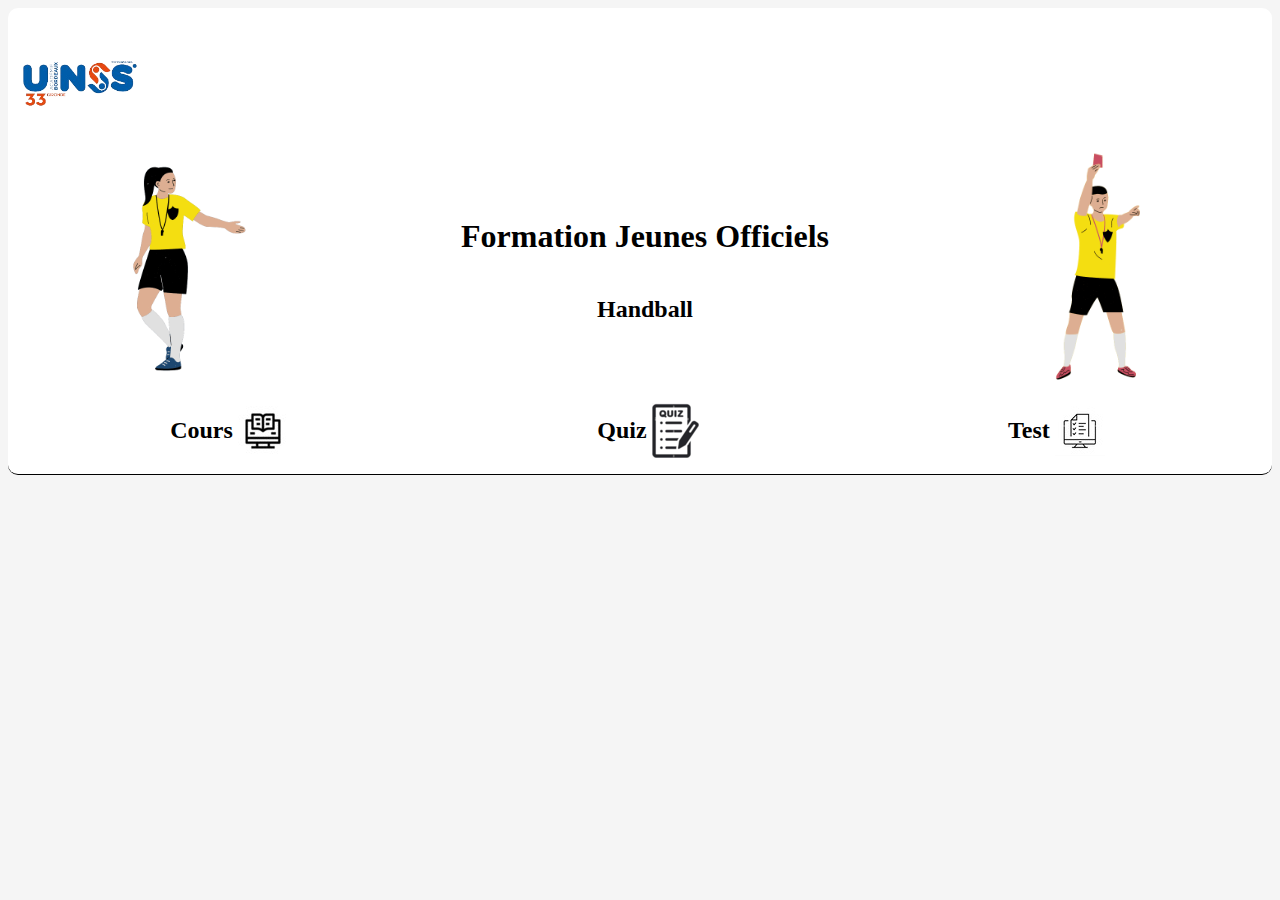
<file: index.html>
<html lang="fr">
<link href="style.css" rel="stylesheet" type="text/css" />

<head>
    <meta charset="UTF-8">
    <meta name="viewport" content="width=device-width, initial-scale=1.0">
    <title>Document</title>
</head>
<body>
    <div id="header">
        
            <div id="logoUNSS">
                <img src="data/logoUNSS.png" alt="LogoUNSS">
            </div>
            <div id="titreEtImage">
                <img src="data/arbitre1.png" alt="arbitre">
          
                <div id="title">
                    <h1>Formation Jeunes Officiels</h1>
                    <h2>Handball</h2>
                </div>
                <img src="data/arbitre2.png" alt="arbitre">
        </div>
  
            <div id="menu">
                <div class="sousMenu">
                    <h2><a href="cours.html">Cours</a>  </h2>  
                    <img src="data/logoCoursReduis.jpg" alt="Logocours">
                </div> 
                <div class="sousMenu">
                    <h2> <a href="quiz.html">Quiz</a></h2> 
                    <img src="data/LogoQuiz.png" alt="LogoQuiz">
                </div>
                <div class="sousMenu">
                    <h2><a href="eval.html">Test</a></h2> 
                    <img src="data/LogoTestReduis.jpg" alt="Logotest">
                </div>
            </div>
    </div>

   
</body>
</html>
</file>
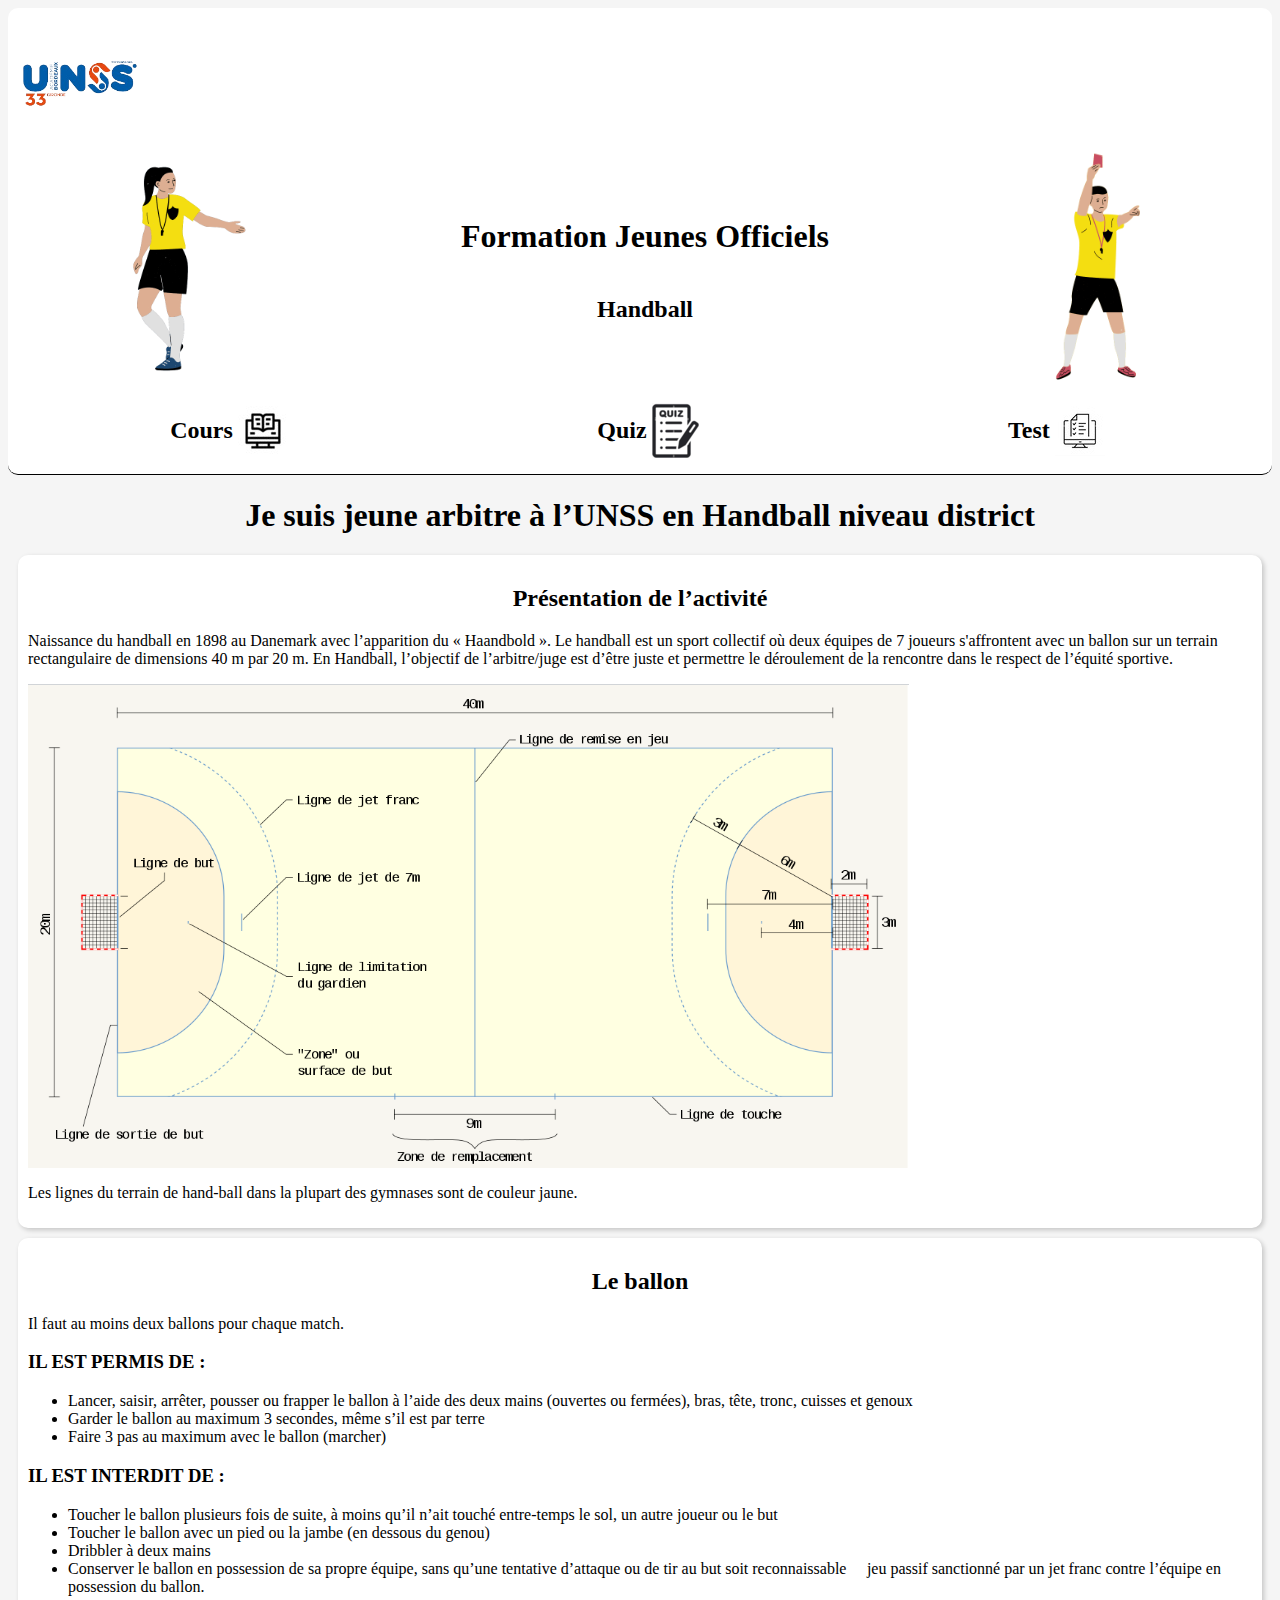
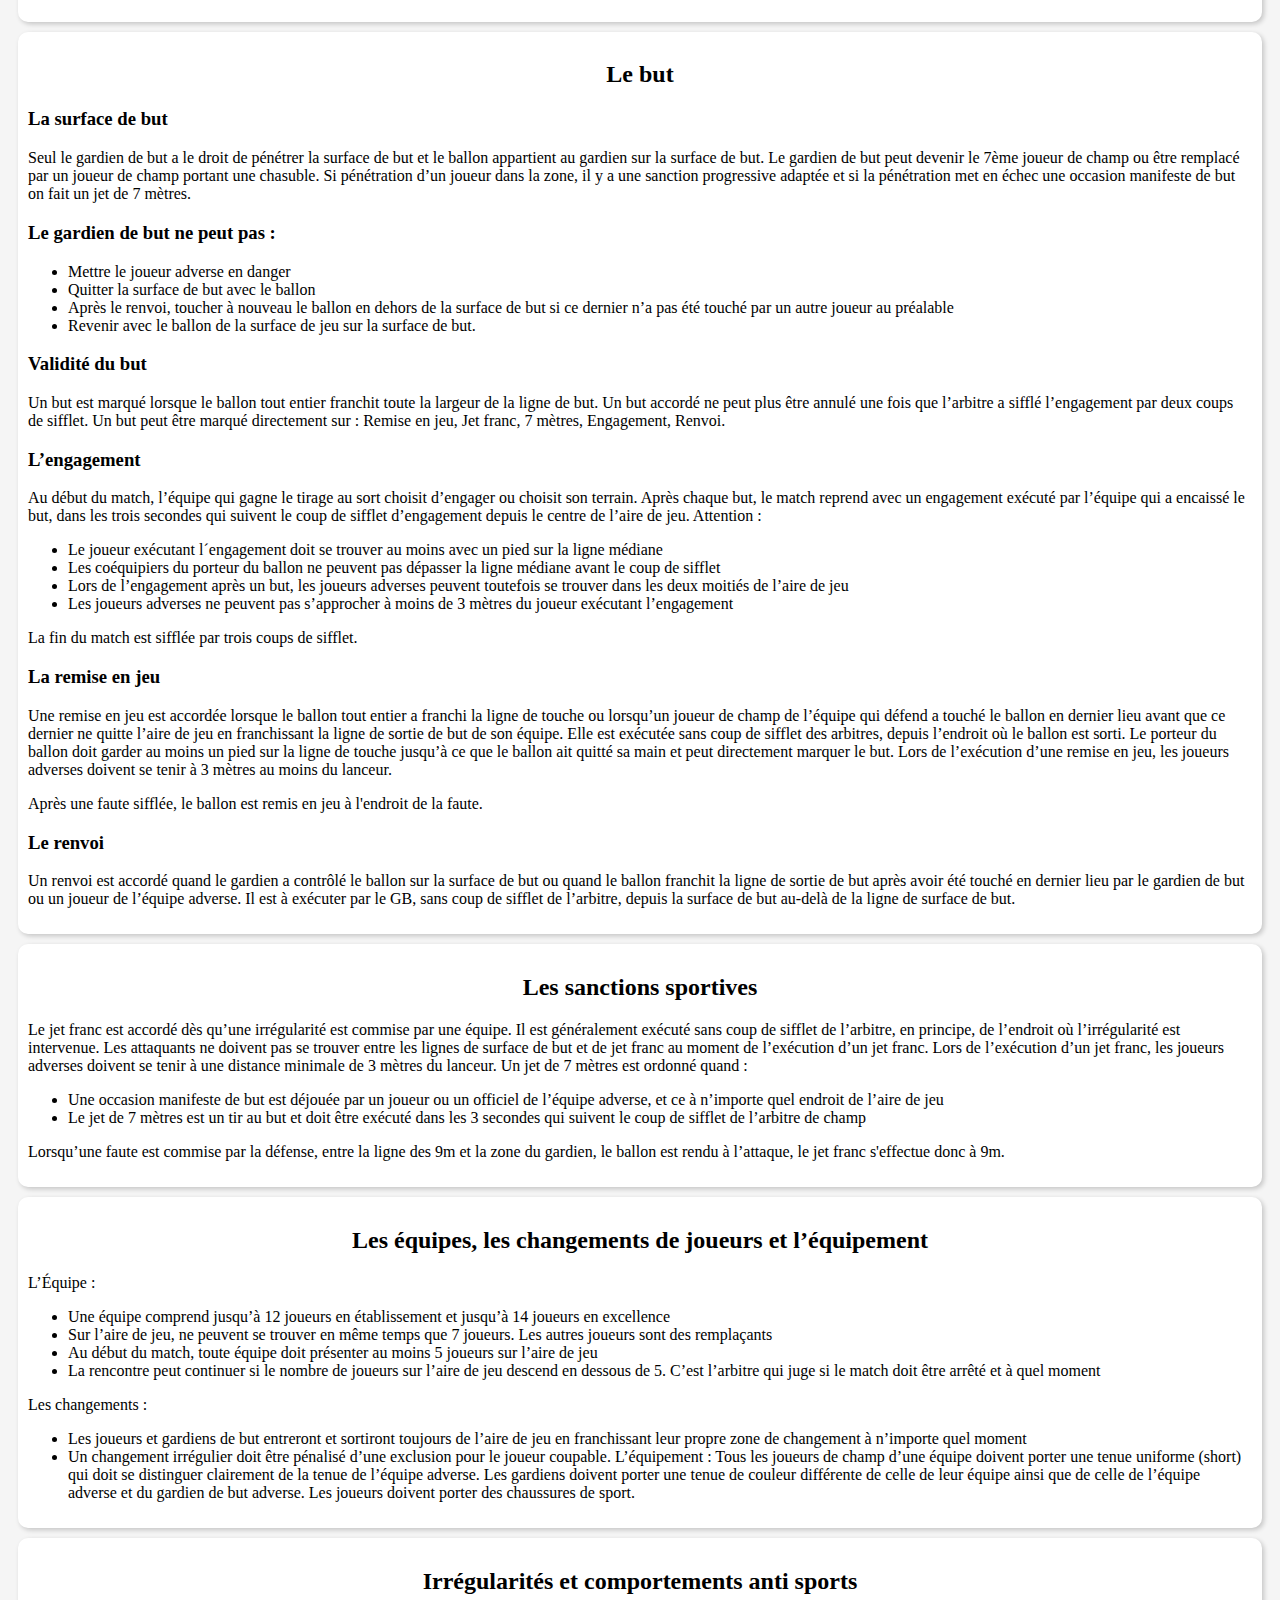
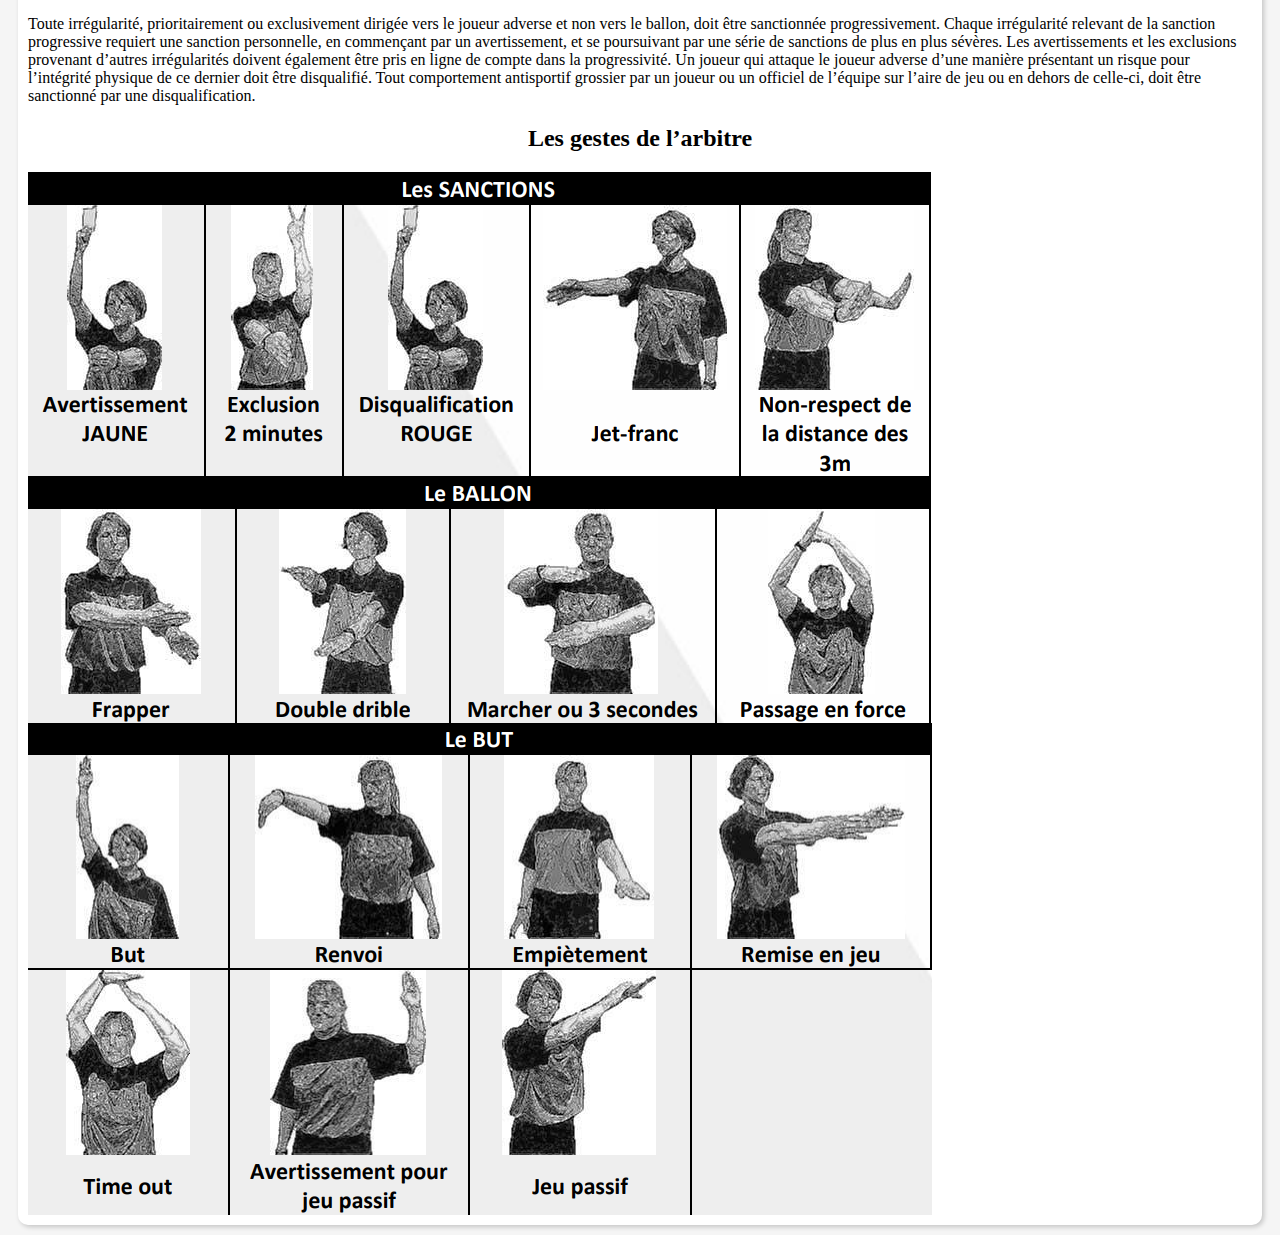
<file: cours.html>
<html lang="fr">
<link href="style.css" rel="stylesheet" type="text/css" />

<head>
    <meta charset="UTF-8">
    <meta name="viewport" content="width=device-width, initial-scale=1.0">
    <title>Document</title>
</head>
<body>
    <div id="header">  
        <div id="logoUNSS">
            <img src="data/logoUNSS.png" alt="LogoUNSS">
        </div>
        <div id="titreEtImage">
            <img src="data/arbitre1.png" alt="arbitre">
      
            <div id="title">
                <h1>Formation Jeunes Officiels</h1>
                <h2>Handball</h2>
            </div>
            <img src="data/arbitre2.png" alt="arbitre">
    </div>

    <div id="menu">
        <div class="sousMenu">
            <h2><a href="cours.html">Cours</a>  </h2>  
            <img src="data/logoCoursReduis.jpg" alt="Logocours">
        </div> 
        <div class="sousMenu">
            <h2> <a href="quiz.html">Quiz</a></h2> 
            <img src="data/LogoQuiz.png" alt="LogoQuiz">
        </div>
        <div class="sousMenu">
            <h2><a href="eval.html">Test</a></h2> 
            <img src="data/LogoTestReduis.jpg" alt="Logotest">
        </div>
    </div>
</div>

<div>
    <h1>Je suis jeune arbitre à l’UNSS en Handball niveau district</h2>
    <div class="presentation">
        <h2>Présentation de l’activité</h3>
        <p>Naissance du handball en 1898 au Danemark avec l’apparition du « Haandbold ». Le handball est un sport collectif où deux équipes de 7 joueurs s'affrontent avec un ballon sur un terrain rectangulaire de dimensions 40 m par 20 m.
            En Handball, l’objectif de l’arbitre/juge est d’être juste et permettre le déroulement de la rencontre dans le respect de l’équité sportive.</p>
        <img src="data/imgTerrain.png" alt="image du terrain">
        <p>Les lignes du terrain de hand-ball dans la plupart des gymnases sont de couleur jaune.</p>
    </div>
    <div class="presentation">
        <h2>Le ballon</h3>
        <p>Il faut au moins deux ballons pour chaque match.</p>
        <h3>IL EST PERMIS DE :</h3>
        <ul>
            <li>Lancer, saisir, arrêter, pousser ou frapper le ballon à l’aide des deux mains (ouvertes ou fermées), bras, tête, tronc, cuisses et genoux </li>
            <li>Garder le ballon au maximum 3 secondes, même s’il est par terre</li>
            <li>Faire 3 pas au maximum avec le ballon (marcher)</li>
        </ul>
        <h3>IL EST INTERDIT DE : </h3>
        <ul>
            <li>Toucher le ballon plusieurs fois de suite, à moins qu’il n’ait touché entre-temps le sol, un autre joueur ou le but</li>
            <li>Toucher le ballon avec un pied ou la jambe (en dessous du genou)</li>
            <li>Dribbler à deux mains</li>
            <li>Conserver le ballon en possession de sa propre équipe, sans qu’une tentative d’attaque ou de tir au but soit reconnaissable  jeu passif sanctionné par un jet franc contre l’équipe en possession du ballon. </li>
        </ul>
    </div>
    <div class="presentation">
        <h2>Le but </h2>
        <h3>La surface de but </h3>
        <p>Seul le gardien de but a le droit de pénétrer la surface de but et le ballon appartient au gardien sur la surface de but. Le gardien de but peut devenir le 7ème joueur de champ ou être remplacé par un joueur de champ portant une chasuble. Si pénétration d’un joueur dans la zone, il y a une sanction progressive adaptée et si la pénétration met en échec une occasion manifeste de but on fait un jet de 7 mètres. </p>
        <h3>Le gardien de but ne peut pas :</h3>
        <ul>
            <li>Mettre le joueur adverse en danger </li>
            <li>Quitter la surface de but avec le ballon </li>
            <li>Après le renvoi, toucher à nouveau le ballon en dehors de la surface de but si ce dernier n’a pas été touché par un autre joueur au préalable </li>
            <li>Revenir avec le ballon de la surface de jeu sur la surface de but.</li>
        </ul>
        <h3>Validité du but </h3>
        <p>Un but est marqué lorsque le ballon tout entier franchit toute la largeur de la ligne de but. Un but accordé ne peut plus être annulé une fois que l’arbitre a sifflé l’engagement par deux coups de sifflet. 
            Un but peut être marqué directement sur : Remise en jeu, Jet franc, 7 mètres, Engagement, Renvoi. </p>
        <h3>L’engagement</h3>
        <p>Au début du match, l’équipe qui gagne le tirage au sort choisit d’engager ou choisit son terrain. Après chaque but, le match reprend avec un engagement exécuté par l’équipe qui a encaissé le but, dans les trois secondes qui suivent le coup de sifflet d’engagement depuis le centre de l’aire de jeu. Attention :</p>
        <ul>
            <li>Le joueur exécutant l´engagement doit se trouver au moins avec un pied sur la ligne médiane </li>
            <li>Les coéquipiers du porteur du ballon ne peuvent pas dépasser la ligne médiane avant le coup de sifflet</li>
            <li>Lors de l’engagement après un but, les joueurs adverses peuvent toutefois se trouver dans les deux moitiés de l’aire de jeu </li>
            <li>Les joueurs adverses ne peuvent pas s’approcher à moins de 3 mètres du joueur exécutant l’engagement </li>
        </ul>
        <p>La fin du match est sifflée par trois coups de sifflet.</p> 
        <h3>La remise en jeu</h3>
        <p>Une remise en jeu est accordée lorsque le ballon tout entier a franchi la ligne de touche ou lorsqu’un joueur de champ de l’équipe qui défend a touché le ballon en dernier lieu avant que ce dernier ne quitte l’aire de jeu en franchissant la ligne de sortie de but de son équipe. Elle est exécutée sans coup de sifflet des arbitres, depuis l’endroit où le ballon est sorti. Le porteur du ballon doit garder au moins un pied sur la ligne de touche jusqu’à ce que le ballon ait quitté sa main et peut directement marquer le but. Lors de l’exécution d’une remise en jeu, les joueurs adverses doivent se tenir à 3 mètres au moins du lanceur.</p>
        <p>Après une faute sifflée, le ballon est remis en jeu à l'endroit de la faute.</p>
        <h3>Le renvoi</h3>
        <p>Un renvoi est accordé quand le gardien a contrôlé le ballon sur la surface de but ou quand le ballon franchit la ligne de sortie de but après avoir été touché en dernier lieu par le gardien de but ou un joueur de l’équipe adverse. Il est à exécuter par le GB, sans coup de sifflet de l’arbitre, depuis la surface de but au-delà de la ligne de surface de but.</p>
    </div>
    <div class="presentation">
        <h2>Les sanctions sportives</h2>
        <p>Le jet franc est accordé dès qu’une irrégularité est commise par une équipe. Il est généralement exécuté sans coup de sifflet de l’arbitre, en principe, de l’endroit où l’irrégularité est intervenue. Les attaquants ne doivent pas se trouver entre les lignes de surface de but et de jet franc au moment de l’exécution d’un jet franc. Lors de l’exécution d’un jet franc, les joueurs adverses doivent se tenir à une distance minimale de 3 mètres du lanceur. Un jet de 7 mètres est ordonné quand : </p>
        <ul>
            <li>Une occasion manifeste de but est déjouée par un joueur ou un officiel de l’équipe adverse, et ce à n’importe quel endroit de l’aire de jeu </li>
            <li>Le jet de 7 mètres est un tir au but et doit être exécuté dans les 3 secondes qui suivent le coup de sifflet de l’arbitre de champ</li>
        </ul>
        <p>Lorsqu’une faute est commise par la défense, entre la ligne des 9m et la zone du gardien, le ballon est rendu à l’attaque, le jet franc s'effectue donc à 9m.</p>
   </div>
   <div class="presentation">
        <h2>Les équipes, les changements de joueurs et l’équipement</h2>
        <p>L’Équipe :</p>
        <ul>
            <li>Une équipe comprend jusqu’à 12 joueurs en établissement et jusqu’à 14 joueurs en excellence</li>
            <li>Sur l’aire de jeu, ne peuvent se trouver en même temps que 7 joueurs. Les autres joueurs sont des remplaçants </li>
            <li>Au début du match, toute équipe doit présenter au moins 5 joueurs sur l’aire de jeu </li>
            <li>La rencontre peut continuer si le nombre de joueurs sur l’aire de jeu descend en dessous de 5. C’est l’arbitre qui juge si le match doit être arrêté et à quel moment </li>
        </ul>
        <p>Les changements :</p>
        <ul>
            <li>Les joueurs et gardiens de but entreront et sortiront toujours de l’aire de jeu en franchissant leur propre zone de changement à n’importe quel moment </li>
            <li>Un changement irrégulier doit être pénalisé d’une exclusion pour le joueur coupable. 
                L’équipement : Tous les joueurs de champ d’une équipe doivent porter une tenue uniforme (short) qui doit se distinguer clairement de la tenue de l’équipe adverse. Les gardiens doivent porter une tenue de couleur différente de celle de leur équipe ainsi que de celle de l’équipe adverse et du gardien de but adverse. Les joueurs doivent porter des chaussures de sport.</li>
        </ul>
    </div>
    <div class="presentation">
        <h2>Irrégularités et comportements anti sports</h2>
        <p>Toute irrégularité, prioritairement ou exclusivement dirigée vers le joueur adverse et non vers le ballon, doit être sanctionnée progressivement. Chaque irrégularité relevant de la sanction progressive requiert une sanction personnelle, en commençant par un avertissement, et se poursuivant par une série de sanctions de plus en plus sévères. Les avertissements et les exclusions provenant d’autres irrégularités doivent également être pris en ligne de compte dans la progressivité. Un joueur qui attaque le joueur adverse d’une manière présentant un risque pour l’intégrité physique de ce dernier doit être disqualifié. Tout comportement antisportif grossier par un joueur ou un officiel de l’équipe sur l’aire de jeu ou en dehors de celle-ci, doit être sanctionné par une disqualification. </p>
        <h2>Les gestes de l’arbitre</h2>
        <img src="data/imgSanction.png" alt="imageSanction">
        <img src="data/imgLeBallon.png" alt="imageBallon">
        <img src="data/imgLeBut.png" alt="imagebut">
    </div>

</div>
  
    
</body>
</html>
</file>
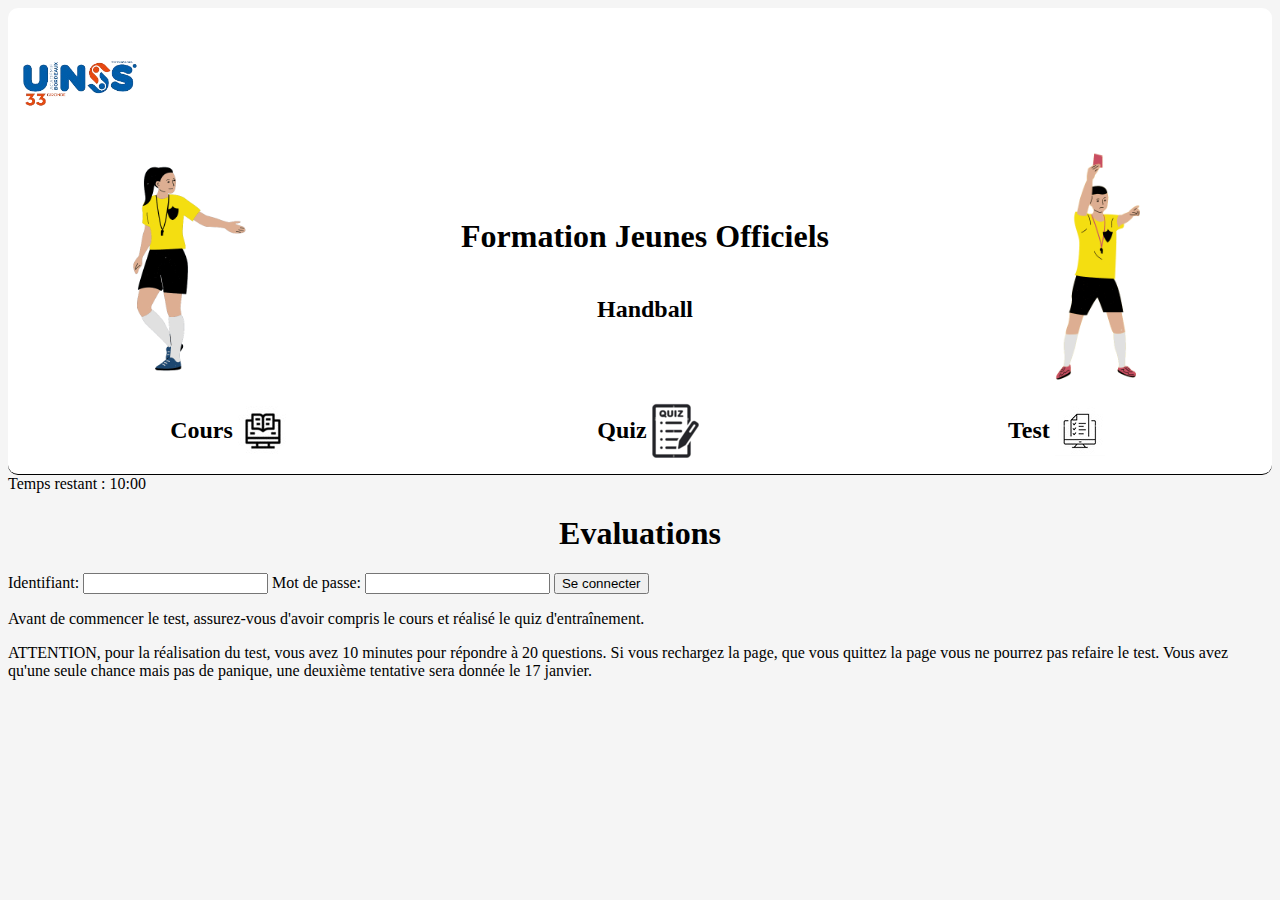
<file: eval.html>
<html lang="fr">
<link href="style.css" rel="stylesheet" type="text/css" />

<head>
    <meta charset="UTF-8">
    <meta name="viewport" content="width=device-width, initial-scale=1.0">
    <title>Document</title>
</head>
<body>
    <div id="header">
        
        <div id="logoUNSS">
            <img src="data/logoUNSS.png" alt="LogoUNSS">
        </div>
        <div id="titreEtImage">
            <img src="data/arbitre1.png" alt="arbitre">
      
            <div id="title">
                <h1>Formation Jeunes Officiels</h1>
                <h2>Handball</h2>
            </div>
            <img src="data/arbitre2.png" alt="arbitre">
    </div>

        <div id="menu">
            <div class="sousMenu">
                <h2><a href="cours.html">Cours</a>  </h2>  
                <img src="data/logoCoursReduis.jpg" alt="Logocours">
            </div> 
            <div class="sousMenu">
                <h2> <a href="quiz.html">Quiz</a></h2> 
                <img src="data/LogoQuiz.png" alt="LogoQuiz">
            </div>
            <div class="sousMenu">
                <h2><a href="eval.html">Test</a></h2> 
                <img src="data/LogoTestReduis.jpg" alt="Logotest">
            </div>
        </div>
</div>
<div id="timer">Temps restant : <span id="countdown">10:00</span></div>

<div id="quiz-container">
    <h1>Evaluations </h1>
    <div id="connexion">
        <label for="Identifiant">Identifiant:</label>
        <input type="text" id="Identifiant" name="Identifiant" required  />
        <label for="mdp">Mot de passe:</label>
        <input type="text" id="mdp" name="mdp" required  />
        <button id="connexion-button">Se connecter</button>
    </div>
    <button style="display: none;" id="start-quiz-button">Commencer le quiz</button>
    <div id="attention">
        <p>Avant de commencer le test, assurez-vous d'avoir compris le cours et réalisé le quiz d'entraînement. </p>
        <p>ATTENTION, pour la réalisation du test, vous avez 10 minutes pour répondre à 20 questions. Si vous rechargez la page, que vous quittez la page vous ne pourrez pas refaire le test. Vous avez qu'une seule chance mais pas de panique, une deuxième tentative sera donnée le 17 janvier.</p>
    </div>
    <form  style="display: none;" id="quiz-form" onsubmit="return submitQuiz()">
        <div id="questions-container"></div>


        <input type="submit" value="Soumettre" id="submit-button">
    </form>
    <div id="result"></div>
</div>
<script src="script.js"></script>
    
</body>
</html>
</file>
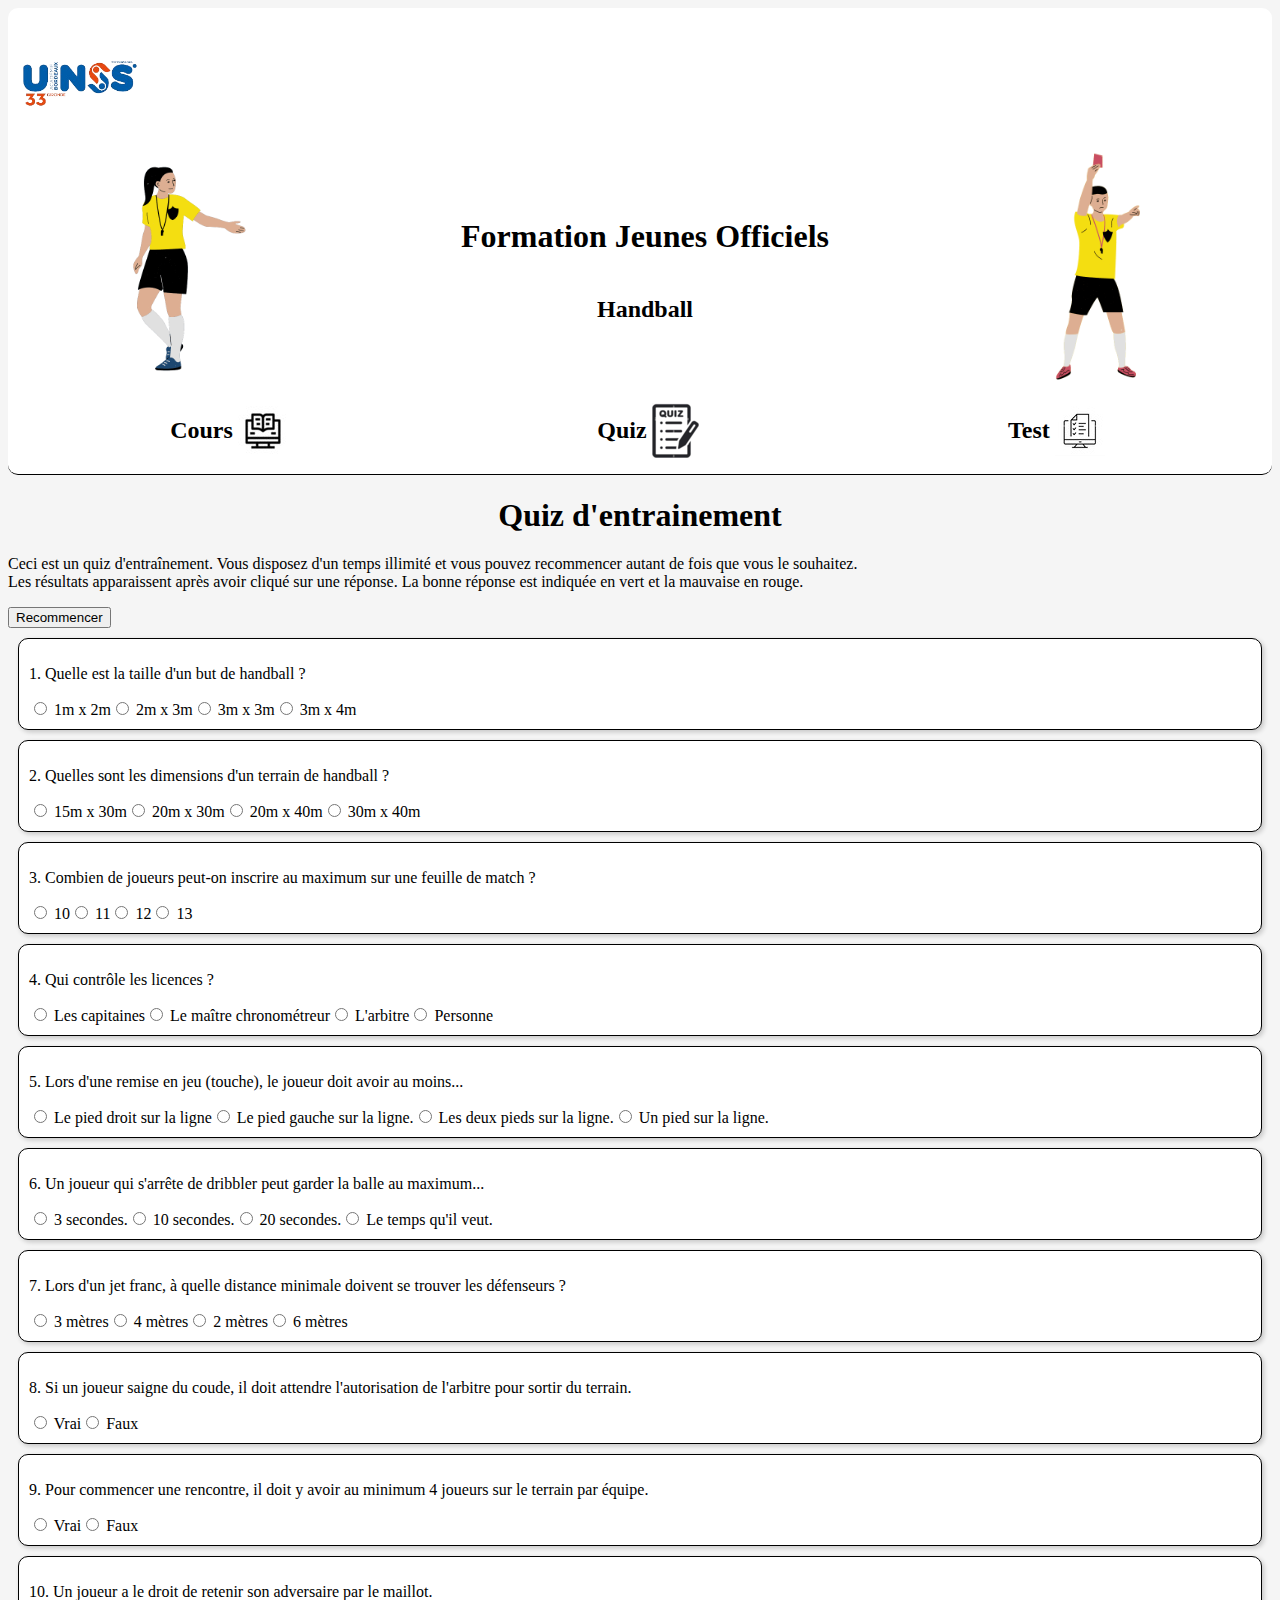
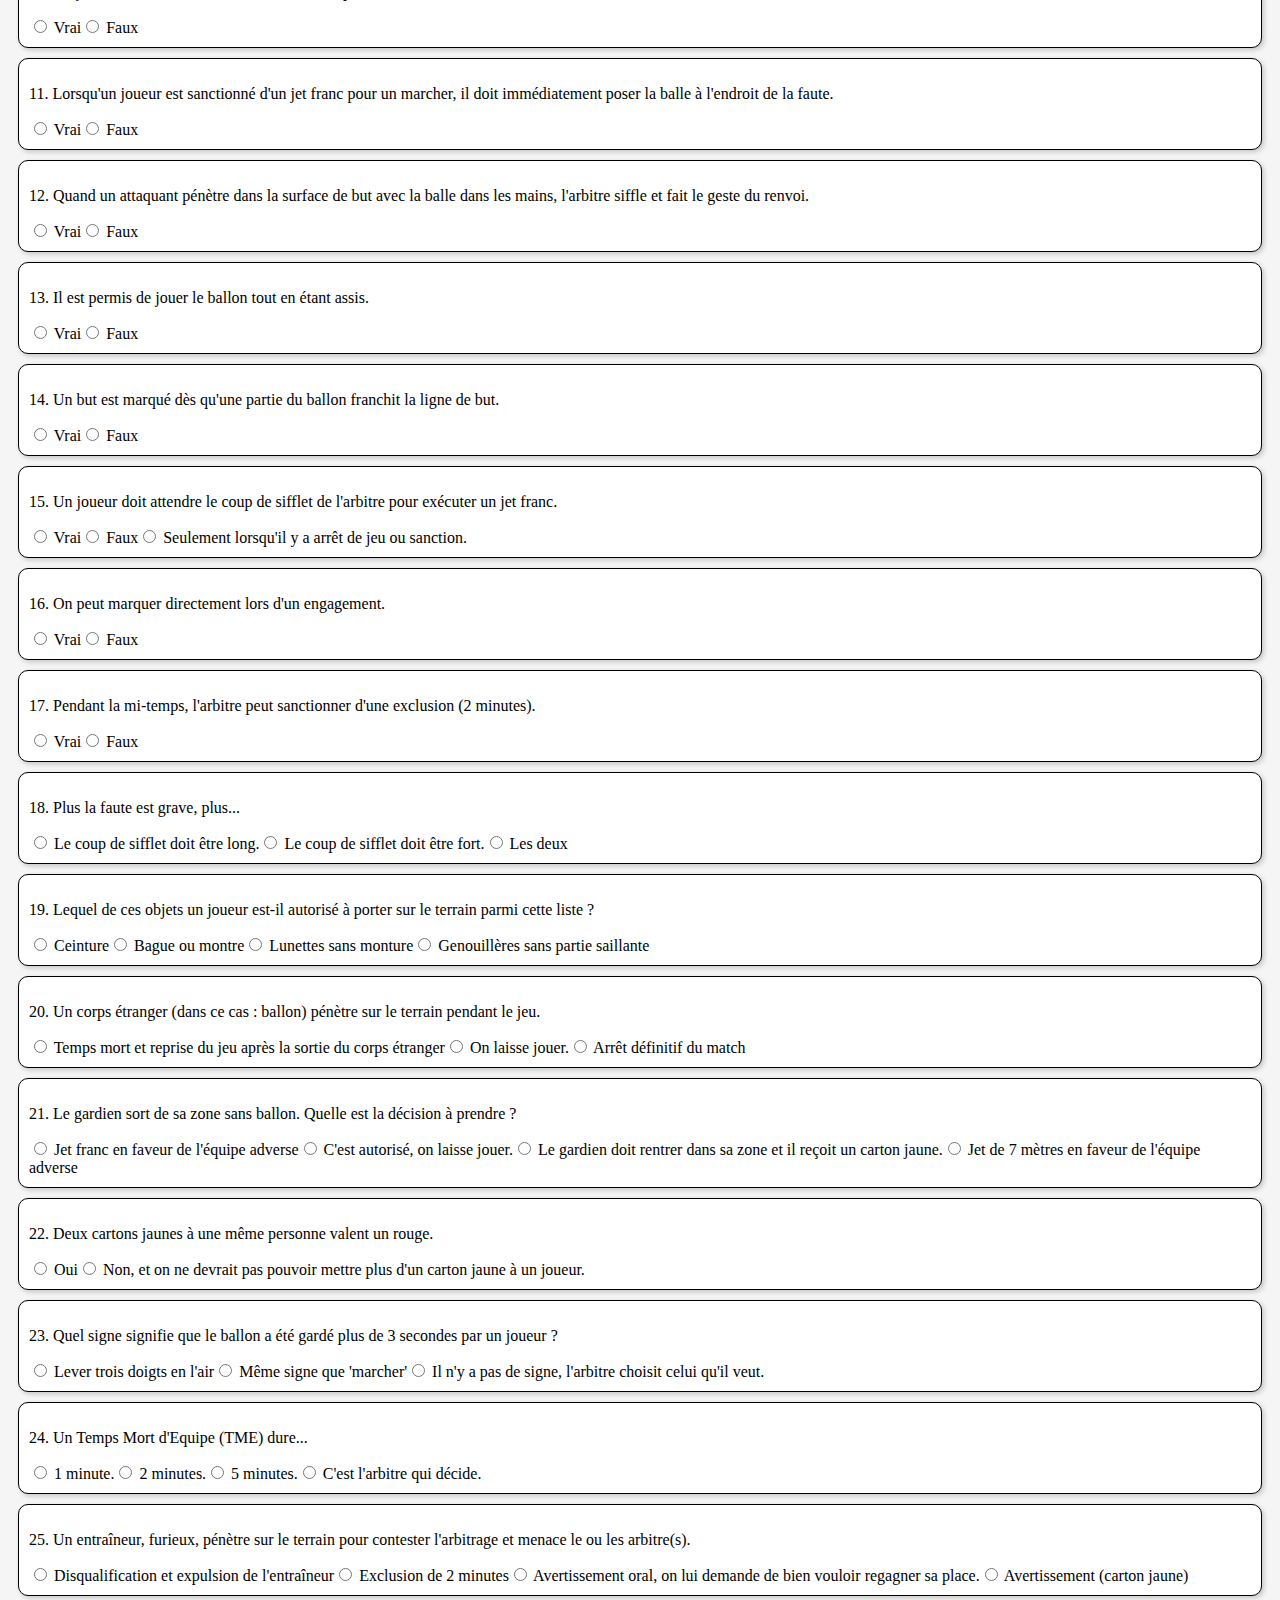
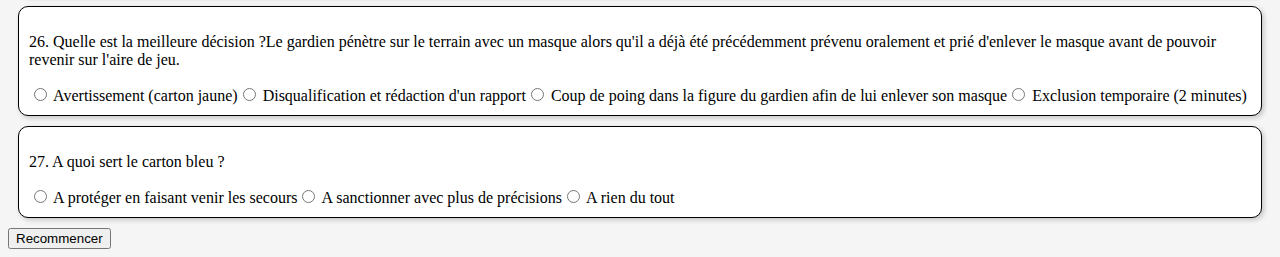
<file: quiz.html>
<html lang="fr">
<link href="style.css" rel="stylesheet" type="text/css" />

<head>
    <meta charset="UTF-8">
    <meta name="viewport" content="width=device-width, initial-scale=1.0">
    <title>Document</title>
</head>
<body>
    <div id="header">
        
        <div id="logoUNSS">
            <img src="data/logoUNSS.png" alt="LogoUNSS">
        </div>
        <div id="titreEtImage">
            <img src="data/arbitre1.png" alt="arbitre">
      
            <div id="title">
                <h1>Formation Jeunes Officiels</h1>
                <h2>Handball</h2>
            </div>
            <img src="data/arbitre2.png" alt="arbitre">
    </div>
        <div id="menu">
            <div class="sousMenu">
                <h2><a href="cours.html">Cours</a>  </h2>  
                <img src="data/logoCoursReduis.jpg" alt="Logocours">
            </div> 
            <div class="sousMenu">
                <h2> <a href="quiz.html">Quiz</a></h2> 
                <img src="data/LogoQuiz.png" alt="LogoQuiz">
            </div>
            <div class="sousMenu">
                <h2><a href="eval.html">Test</a></h2> 
                <img src="data/LogoTestReduis.jpg" alt="Logotest">
            </div>
        </div>
</div>
<div id="quiz">
    <h1>Quiz d'entrainement</h1>
    <p>Ceci est un quiz d'entraînement. Vous disposez d'un temps illimité et vous pouvez recommencer autant de fois que vous le souhaitez.<br> 
        Les résultats apparaissent après avoir cliqué sur une réponse. La bonne réponse est indiquée en vert et la mauvaise en rouge.
    </p>
    <button id="resetButton">Recommencer</button>
</div>
<button id="resetButton">Recommencer</button>
<script src="scriptEntrainement.js"></script>

</body>
</html>
</file>
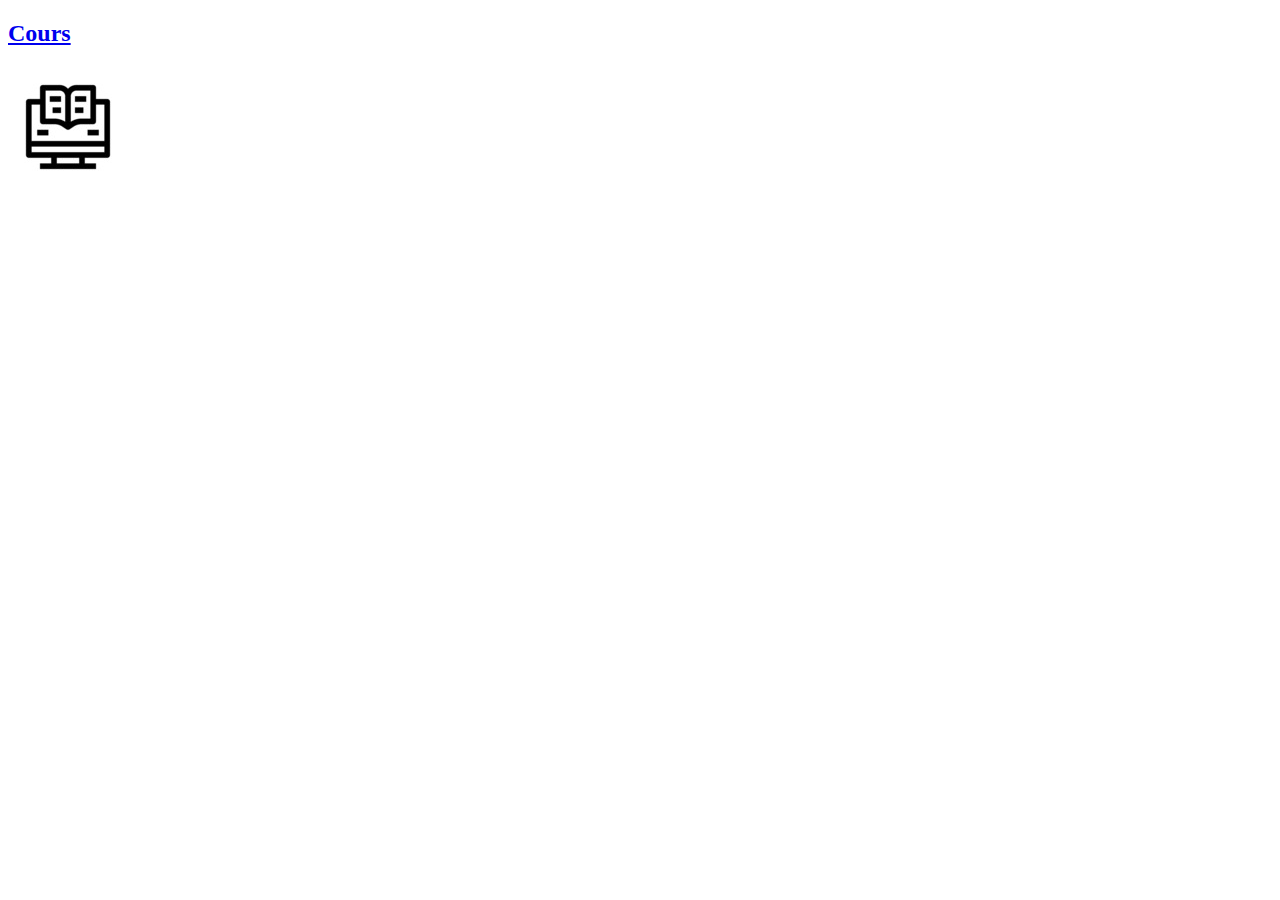
<file: test.html>
<!DOCTYPE html>
<html lang="en">
<head>
    <meta charset="UTF-8">
    <meta name="viewport" content="width=device-width, initial-scale=1.0">
    <title>Document</title>
</head>
<body>
    <h2><a href="cours.html">Cours</a> </h2>  <img src="data/logoCours.jpg" alt="Logocours">

</body>
</html>
</file>
<file: style.css>
body{
    color: black;
    background-color: whitesmoke;
}
#header {   
    display: flex;
    flex-direction: column;
    justify-content: space-between;
    align-items: center;
    background-color: white;
    padding: 10px;
    border-bottom: 1px solid black;
    border-radius: 10px;
}
.sousMenu{
display: flex;
flex-direction: row;
align-items: center;
}
.sousMenu img{
 padding: 5px;
    }
#title {
display: flex;
justify-content: center;
flex-direction: column;
align-items: center;
}
#header #logoUNSS{
    width: 100%;
    height: 50%;
  display: flex;
  justify-content: left;
}
#header #logoUNSS img{
    width: 10%;
    height: 10%;
    }

#menu {
width: 100%;
display: flex;
flex-direction: row;
justify-content: space-around;
}

#menu a {
    text-decoration: none;
color: black;
}
.question{
    border: solid;
    border-color: black;
    border-width: 1px;
    border-radius: 10px;
    padding: 10px;
    margin: 10px;
    background-color: white;
    box-shadow: 2px 2px 5px rgba(0, 0, 0, 0.2); /* Ombre */
}
.presentation{
    margin: 10px;
    padding: 10px;
    background-color: white;
    border-radius: 10px;
    box-shadow: 2px 2px 5px rgba(0, 0, 0, 0.2); /* Ombre */
}
.presentation h2 {
    text-align: center;
}
h1{
    text-align: center;
}
.incorrect-answer{
    color: red;
}
.correct-answer {
    color: green;
}
#titreEtImage{
    display: flex;
    flex-direction: row;
    justify-content: space-around;
    align-items: center;
    width: 100%;
}
</file>
